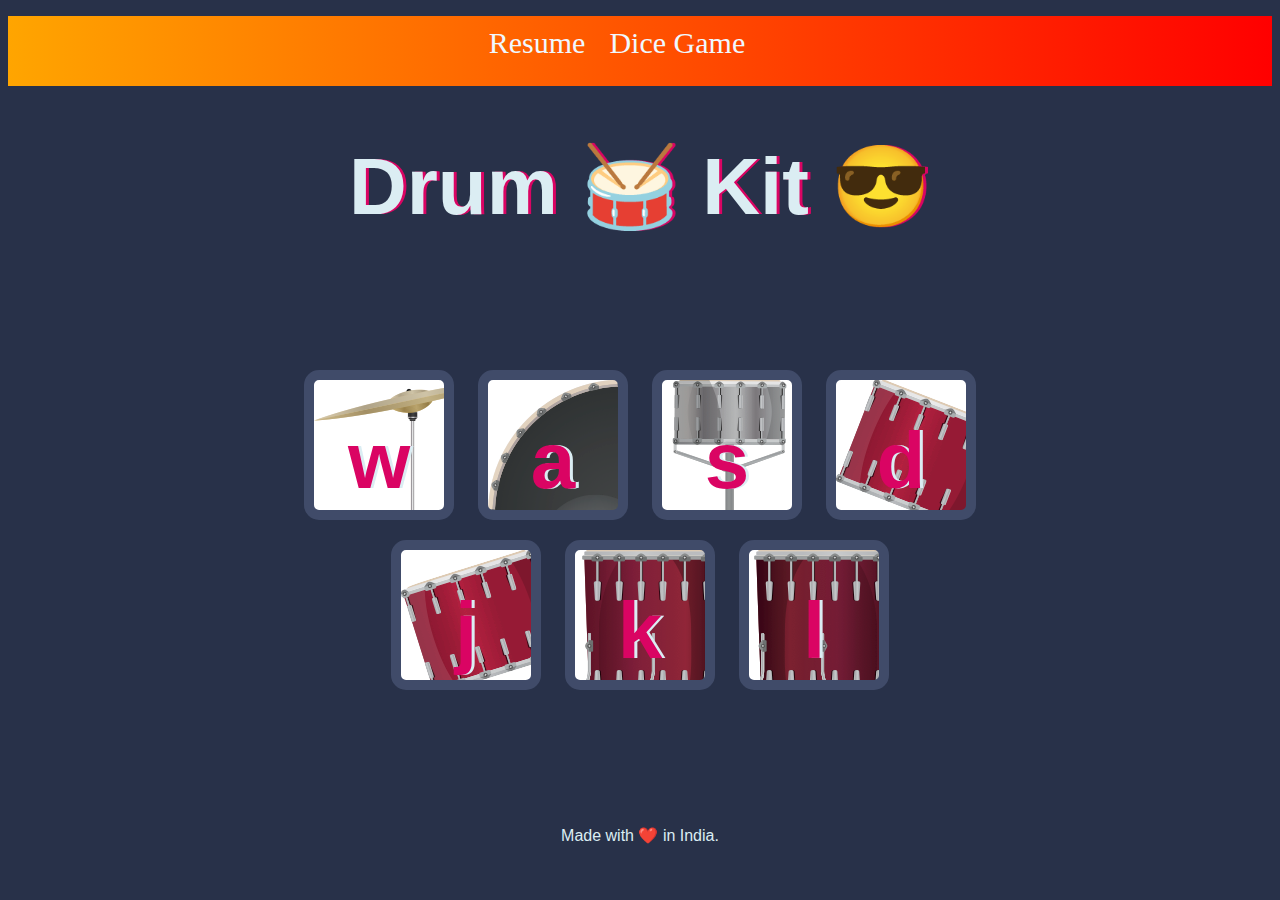
<file: index.html>
<!DOCTYPE html>
<html lang="en" dir="ltr">

<head>
  <meta charset="utf-8">
  <title>Drum Kit</title>
  <link rel="stylesheet" href="styles2.css">
  <link href="https://fonts.googleapis.com/css?family=Arvo" rel="stylesheet">
  <link rel="stylesheet" href="https://stackpath.bootstrapcdn.com/font-awesome/4.7.0/css/font-awesome.min.css">
  <link rel="icon" href="P-favicon.ico">
</head>

<body>
<div class="header">
  <input type="checkbox" id="chk">
  <label for="chk" class="shw-btn">
    <i class="fa fa-bars"></i>
  </label>
  <label for="chk" class="hide-btn">
    <i class="fa fa-times"></i>
  </label>
  <ul class="menu">
    <li><a href="indexCV.html">Resume</a></li>
    <li><a href="dicee.html">Dice Game</a></li>
  </ul>
</div>

  <h1>Drum 🥁 Kit 😎 </h1>
  <div class="set">
    <button class="w drum">w</button>
    <button class="a drum">a</button>
    <button class="s drum">s</button>
    <button class="d drum">d</button> <br>
    <button class="j drum">j</button>
    <button class="k drum">k</button>
    <button class="l drum">l</button>
  </div>

  <script src="index2.js"></script>
  <footer>
    Made with ❤️ in India.
  </footer>
</body>
</html>
</file>
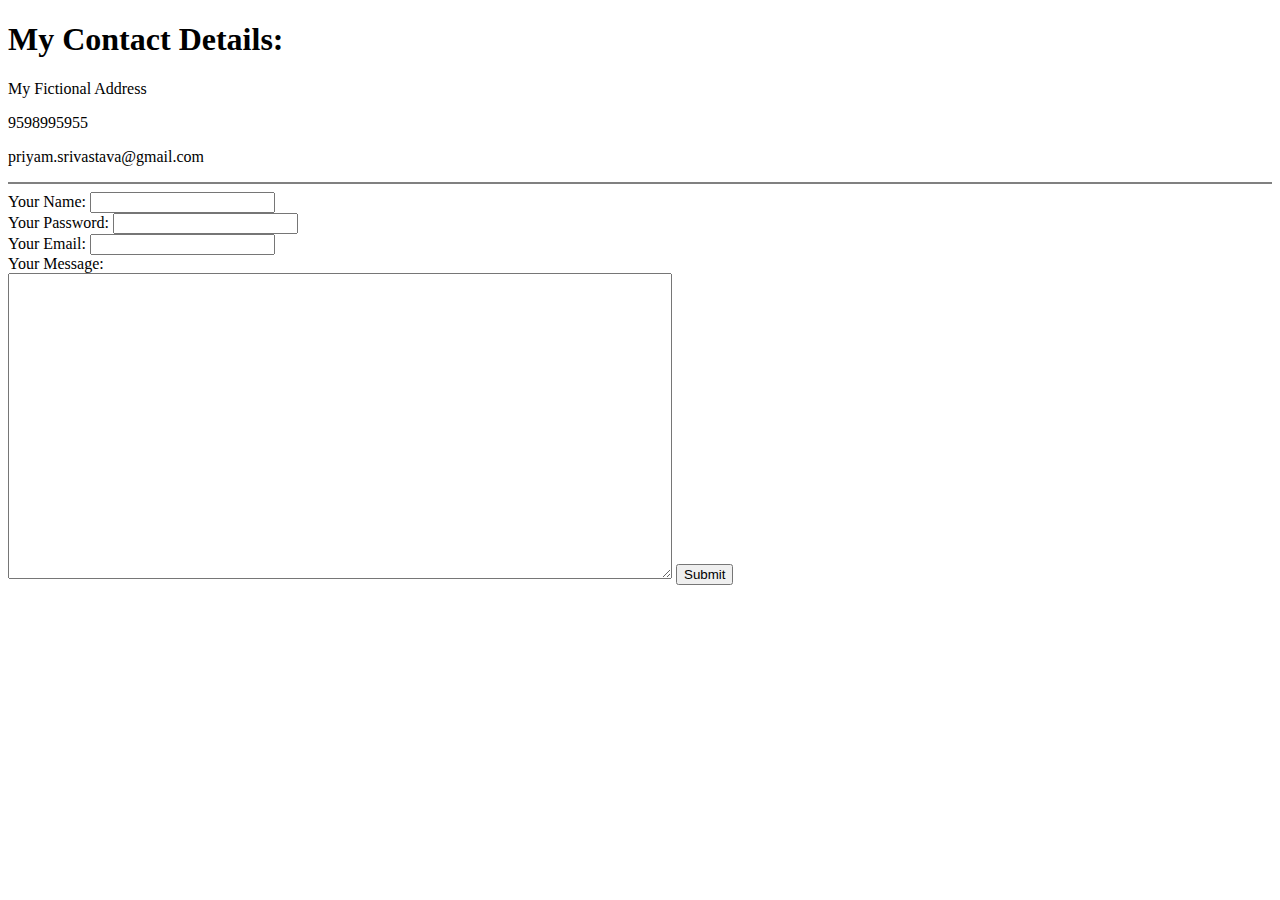
<file: contacts.html>
<!DOCTYPE html>
<html>
  <head>
    <meta charset="utf-8">
    <title>Contact Details</title>
    <link rel="icon" href="P-favicon.ico">
  </head>
  <body>
    <h1>My Contact Details:</h1>
    <p>My Fictional Address</p>
    <p>9598995955</p>
    <p>priyam.srivastava@gmail.com</p>
    <hr noshade>

    <form action="mailto:info@londonappbrewery.com" method="post" enctype="text/plain">
       <label>Your Name:</label>
       <input type="text" name="yourName" value="" /> <br>
       <label>Your Password:</label>
       <input type="password" name="yourPassword" value=""> <br>
       <label>Your Email:</label>
       <input type="Email" name="" value=""> <br>
       <label>Your Message:</label> <br>
       <textarea name="yourMessage" rows="20" cols="80"></textarea>
       <input type="submit" name=""> <br>
    </form>
  </body>
</html>
</file>
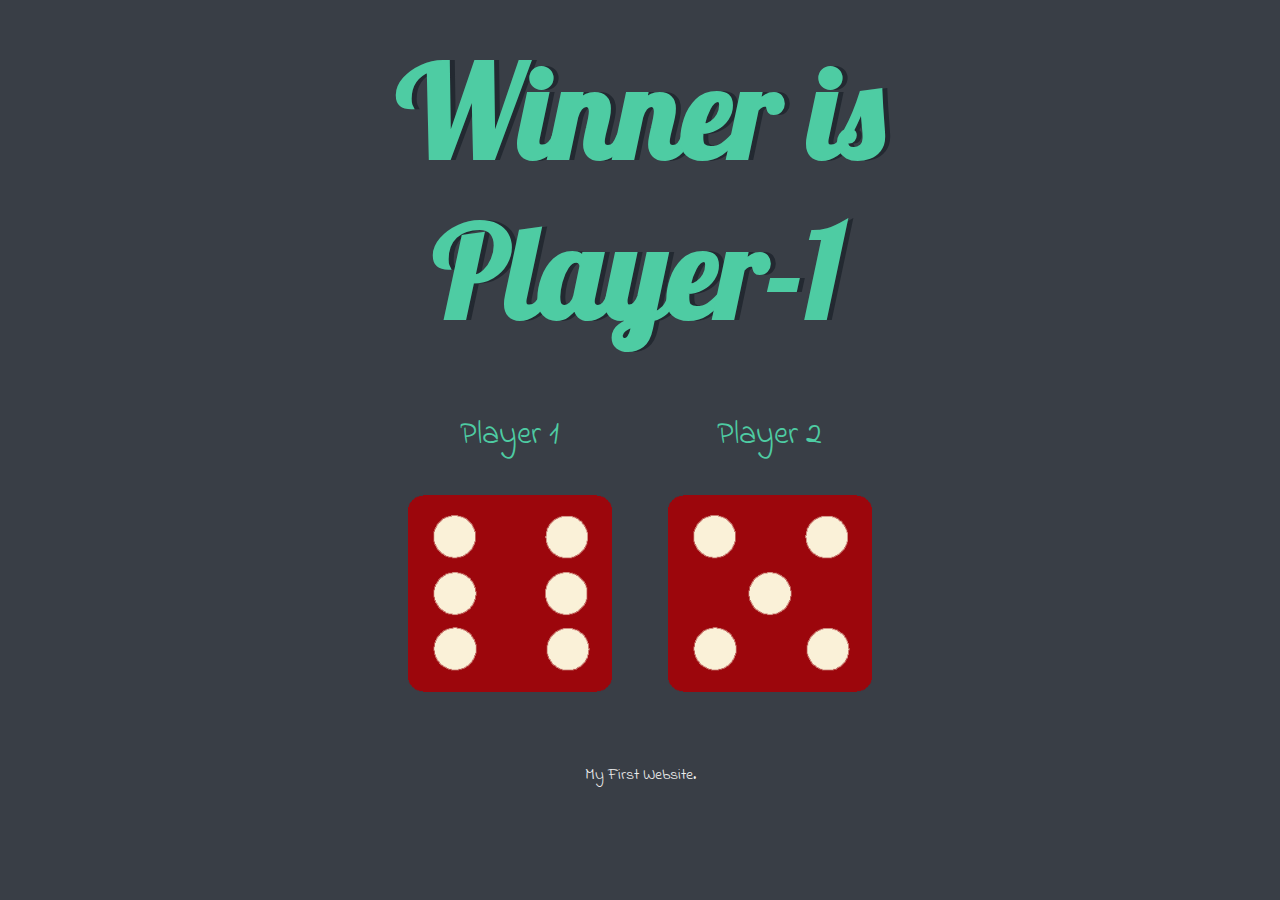
<file: dicee.html>
<!DOCTYPE html>
<html lang="en" dir="ltr">
  <head>
    <meta charset="utf-8">
    <title>Dicee</title>
    <link rel="stylesheet" href="stylesDice.css">
    <link href="https://fonts.googleapis.com/css?family=Indie+Flower|Lobster" rel="stylesheet">
    <link rel="icon" href="P-favicon.ico">
  </head>
  <body>

    <div class="container">
      <h1>Refresh Me</h1>

      <div class="dice">
        <p>Player 1</p>
        <img class="img1" src="dice6.png">
      </div>

      <div class="dice">
        <p>Player 2</p>
        <img class="img2" src="dice6.png">
      </div>

    </div>

  <script src="indexDice.js"></script>
  </body>

  <footer>
    My First Website.
  </footer>
</html>
</file>
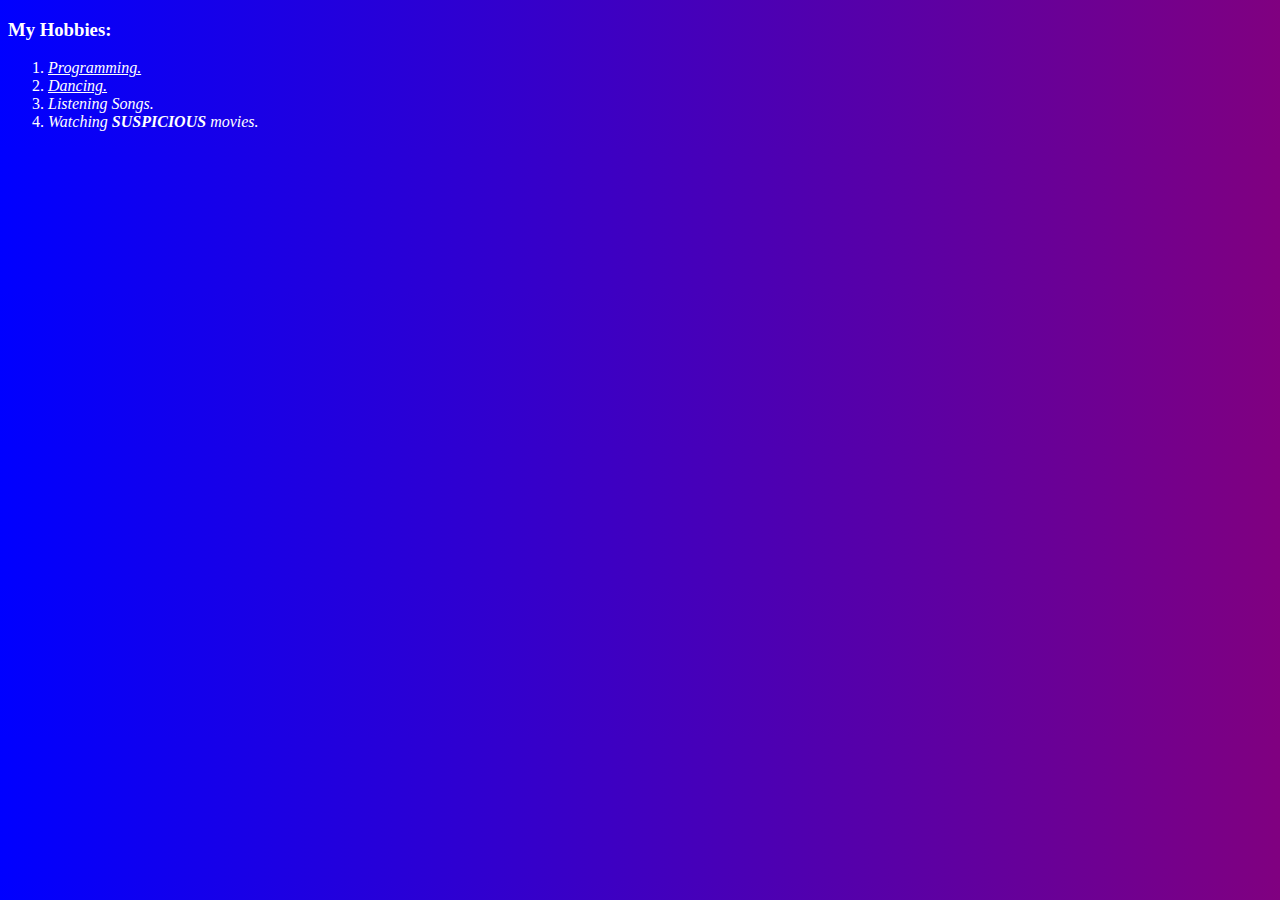
<file: hobbies.html>
<!DOCTYPE html>
<html>

  <head>
    <meta charset="utf-8">
    <title>My Hobbies</title>
    <link rel="icon" href="P-favicon.ico">
  </head>
  <style>
    body{
      background-image: linear-gradient(to right, blue,purple);
      color: white;
    }
    a{
      color: white;
    }
  </style>
  <body>
    <h3>My Hobbies:</h3>
    <ol>
      <li><em> <a href="https://www.codechef.com/">Programming.</a></em></li>
      <li><em> <a href="https://www.youtube.com/watch?v=jZyAB2KFDls">Dancing.</a></em></li>
      <li><em>Listening Songs.</em></li>
      <li><em>Watching<strong> SUSPICIOUS</strong> movies.</em> </li>
    </ol>
  </body>
</html>
</file>
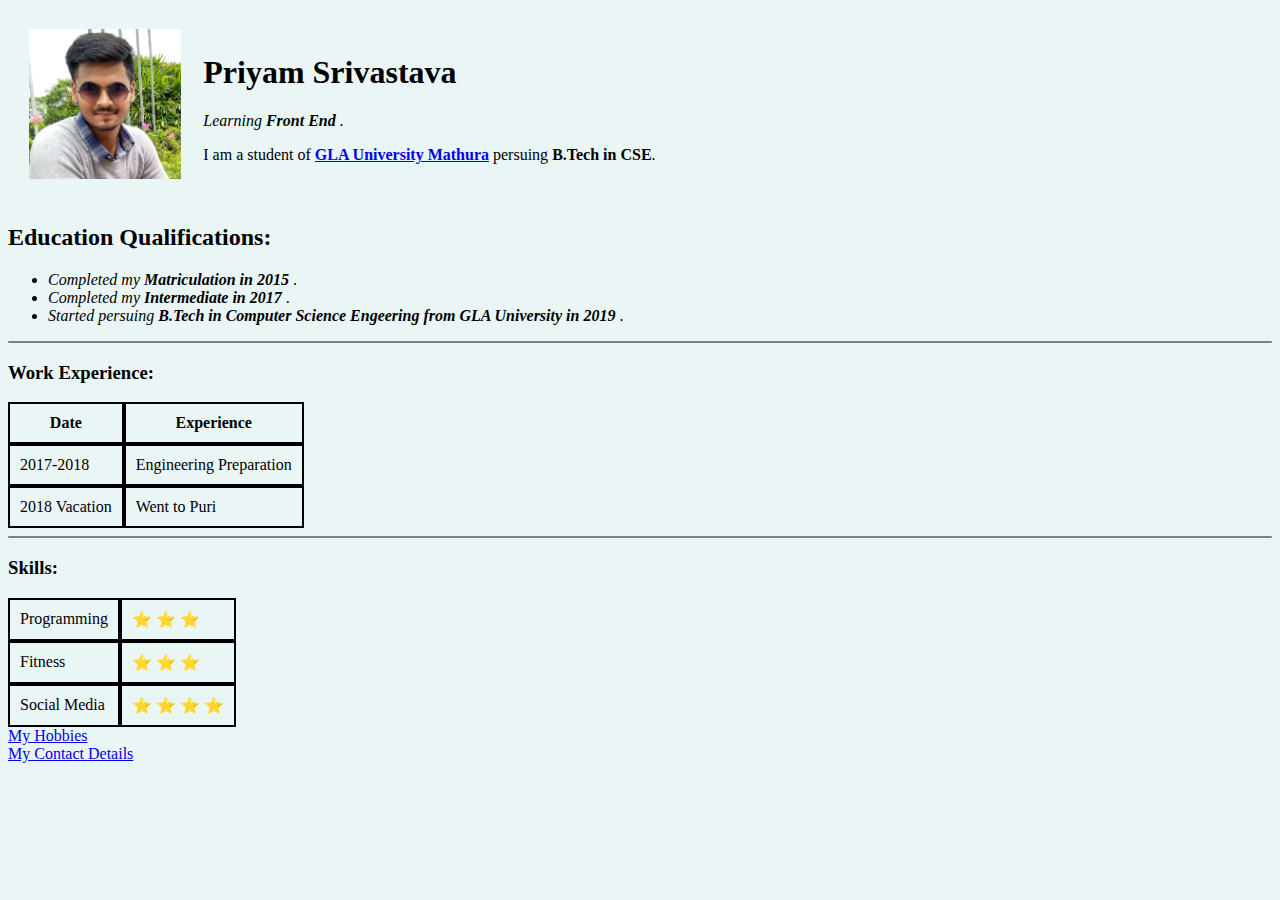
<file: indexCV.html>
<!DOCTYPE html>
<html>

 <head>
  <meta charset="utf-8">
  <title>Resume</title>
  <link rel="icon" href="P-favicon.ico">
 </head>
<style>

   body{
     background-color: #EAF6F6;
   }

   hr{
     border-top: 1px dotted grey;
     border-radius: 5px;
   }

   img{
     height: 150px;
   }

   /* .a table, .b table{
        width: 50%;
        margin: 10px auto;
        border: 2px solid black;
        border-radius: 10px;
        border-collapse: collapse;
    }

    .a table,.a tr,.a td,.a th{
        border: 2px solid black;
        border-collapse: collapse;
        padding: 10px;
    }
    .b table,.b tr,.b td,.b th{
        border: 2px solid black;
        border-collapse: collapse;
        padding: 10px;
    } */

    .a table, .b table{
        width: 80%;
        border: 2px solid black;
        border-radius: 10px;
    }
    .a td, .a th, .b td{
        border: 2px solid black;
        border-collapse: collapse;
        padding: 10px;
    }

</style>

<body>

  <table cellspacing="20">
    <tr>
      <td><img src="Website2.jpg" alt="Priyam's Profile Picture"></td>
      <td><h1>Priyam Srivastava</h1>
      <p><em>Learning <strong>Front End
      </strong>.</em></p>
      <p>I am a student of <strong><a href="https://www.gla.ac.in/">GLA University Mathura</a> </strong> persuing <strong>B.Tech in CSE</strong>.</p>
      <!--pixel means fixed ,so the line made by this approach may get cut.-->
    </tr>
  </table>

  <h2>Education Qualifications:</h2>
  <ul>
  <li> <em>Completed my <strong>Matriculation in 2015</strong> </em> .</li>
  <li> <em>Completed my <strong>Intermediate in 2017</strong> </em> .</li>
  <li> <em>Started persuing <strong>B.Tech in Computer Science Engeering from GLA University in 2019</strong> </em> .</li>
  </ul>
<hr noshade>

<h3>Work Experience:</h3>
 <table cellspacing="0" class="a">
   <tr>
     <th>Date</th>
     <th>Experience</th>
   </tr>
   <tbody>
     <tr>
       <td>2017-2018</td>
       <td>Engineering Preparation</td>
     </tr>
     <tr>
       <td>2018 Vacation</td>
       <td>Went to Puri</td>
     </tr>
   </tbody>
 </table>
<hr noshade>
<h3>Skills:</h3>

  <table cellspacing="0" class="b">
    <tbody>
      <tr>
        <td>Programming</td>
        <td><span>&#11088;</span>

          <span>&#11088;</span>

          <span>&#11088;</span>
        </td>
      </tr>


      <tr>
        <td>Fitness</td>
        <td><span>&#11088;</span>

          <span>&#11088;</span>

          <span>&#11088;</span>

          </td>
        </tr>
        <tr>
          <td>Social Media</td>
          <td><span>&#11088;</span>

            <span>&#11088;</span>

            <span>&#11088;</span>

            <span>&#11088;</span>

            </td>
      </tr>
    </tbody>
  </table>
  <a href="hobbies.html">My Hobbies <br> </a>
  <a href="contacts.html">My Contact Details</a>

</body>

</html>
</file>
<file: styles2.css>
body {
  text-align: center;
  background-color: #283149;
}

h1 {
  font-size: 5rem;
  color: #DBEDF3;
  font-family: Arial, Helvetica, sans-serif;
  text-shadow: 3px 0 #DA0463;
}

.header{
  top: 0;
  height: 70px;
  width: 100%;
  background-image: linear-gradient(to right, orange, red);
}
.menu ul{
  list-style: none;
}

.menu li{
  display: inline-block; 
  margin: 0%;
}

.menu li a{
  padding: 10px;
  display: block;
  justify-content: space-evenly;
  align-items: center; 
  color: aliceblue;
  text-decoration: none;
  font-size: 30px;
}

footer {
  color: #DBEDF3;
  font-family: Arial, Helvetica, sans-serif;
}

.w {
background-image: url("crash.png");
}

.a {
background-image: url("kick.png");
}

.s {
background-image: url("snare.png");
}

.d {
  background-image: url("tom1.png");
}

.j {
  background-image: url("tom2.png");
}

.k {
  background-image: url("tom3.png");
}

.l {
  background-image: url("tom4.png");
}

.set {
  margin: 10% auto;
}

.game-over {
  background-color: red;
  opacity: 0.8;
}

.pressed {
  box-shadow: 0 3px 4px 0 #DBEDF3;
  opacity: 0.8;
}

.red {
  color: red;
}

.drum {
  outline: none;
  border: 10px solid #404B69;
  font-size: 5rem;
  font-family: Arial, Helvetica, sans-serif;
  line-height: 2;
  font-weight: 900;
  color: #DA0463;
  text-shadow: 3px 0 #DBEDF3;
  border-radius: 15px;
  width: 150px;
  height: 150px;
  /* display: block; */
  text-align: center;
  margin: 10px;
  background-color: white;
}

input{
  float: right;
  margin-left: 0px;
}
i{
  font-size: 30px;
  float: right;
}
.shw-btn, .hide-btn{
  float: right;
  color: white;
  font-size: 30px;
  transition: .4s;
  margin-top: 15px;
  margin-right: 10px; 
}
.hide-btn, .shw-btn{
  opacity: 0;
}
#chk{
  /* position: absolute; */
  visibility: hidden;
  z-index: -10;
  margin-top: 15px;
 }  

@media(max-width:1000px){

.menu li{
  opacity: 0;
}
.shw-btn{
  opacity: 1;
}
.menu{
  right: -100%;
  width: 100%;
  padding: 10px;
  margin-top: 20px;
  color: black;
  text-align: center;
}
#chk:checked ~ .menu{
  right: auto;
}
#chk:checked ~ .shw-btn{
  opacity: 0;
}
#chk:checked ~ .hide-btn{
  opacity: 1;
}
#chk:checked ~ .menu li{
  opacity: 1;
  background-image: linear-gradient(to right, darkblue,blue);

}
footer {
  color: #DBEDF3;
  font-family: Arial, Helvetica, sans-serif;
}

.w {
background: url('/crash.png') no-repeat fixed center; 
}

.a {
background: url("kick.png");
}

.s {
background: url("snare.png");
}

.d {
background: url("tom1.png");
}

.j {
background: url("tom2.png");
}

.k {
background: url("tom3.png");
}

.l {
background: url("tom4.png");
}

.set {
  margin: 10% auto;
}

.game-over {
  background-color: red;
  opacity: 0.8;
}

.pressed {
  box-shadow: 0 3px 4px 0 #DBEDF3;
  opacity: 0.8;
}

.red {
  color: red;
}

.drum {
  outline: none;
  border: 10px solid #404B69;
  font-size: 5rem;
  font-family: Arial, Helvetica, sans-serif;
  line-height: 2;
  font-weight: 900;
  color: #DA0463;
  text-shadow: 3px 0 #DBEDF3;
  border-radius: 15px;
  width: 150px;
  height: 150px;
  display: block;
  text-align: center;
  margin: 10px;
  margin-left: 100px;
  background-color: white;
}
}
</file>
<file: stylesDice.css>
.container {
  width: 70%;
  margin: auto;
  text-align: center;
}

.dice {
  text-align: center;
  display: inline-block;

}

body {
  background-color: #393E46;
}

h1 {
  margin: 30px;
  font-family: 'Lobster', cursive;
  text-shadow: 5px 0 #232931;
  font-size: 8rem;
  color: #4ECCA3;
}

p {
  font-size: 2rem;
  color: #4ECCA3;
  font-family: 'Indie Flower', cursive;
}

img {
  width: 80%;
}

footer {
  margin-top: 5%;
  color: #EEEEEE;
  text-align: center;
  font-family: 'Indie Flower', cursive;

}
</file>
